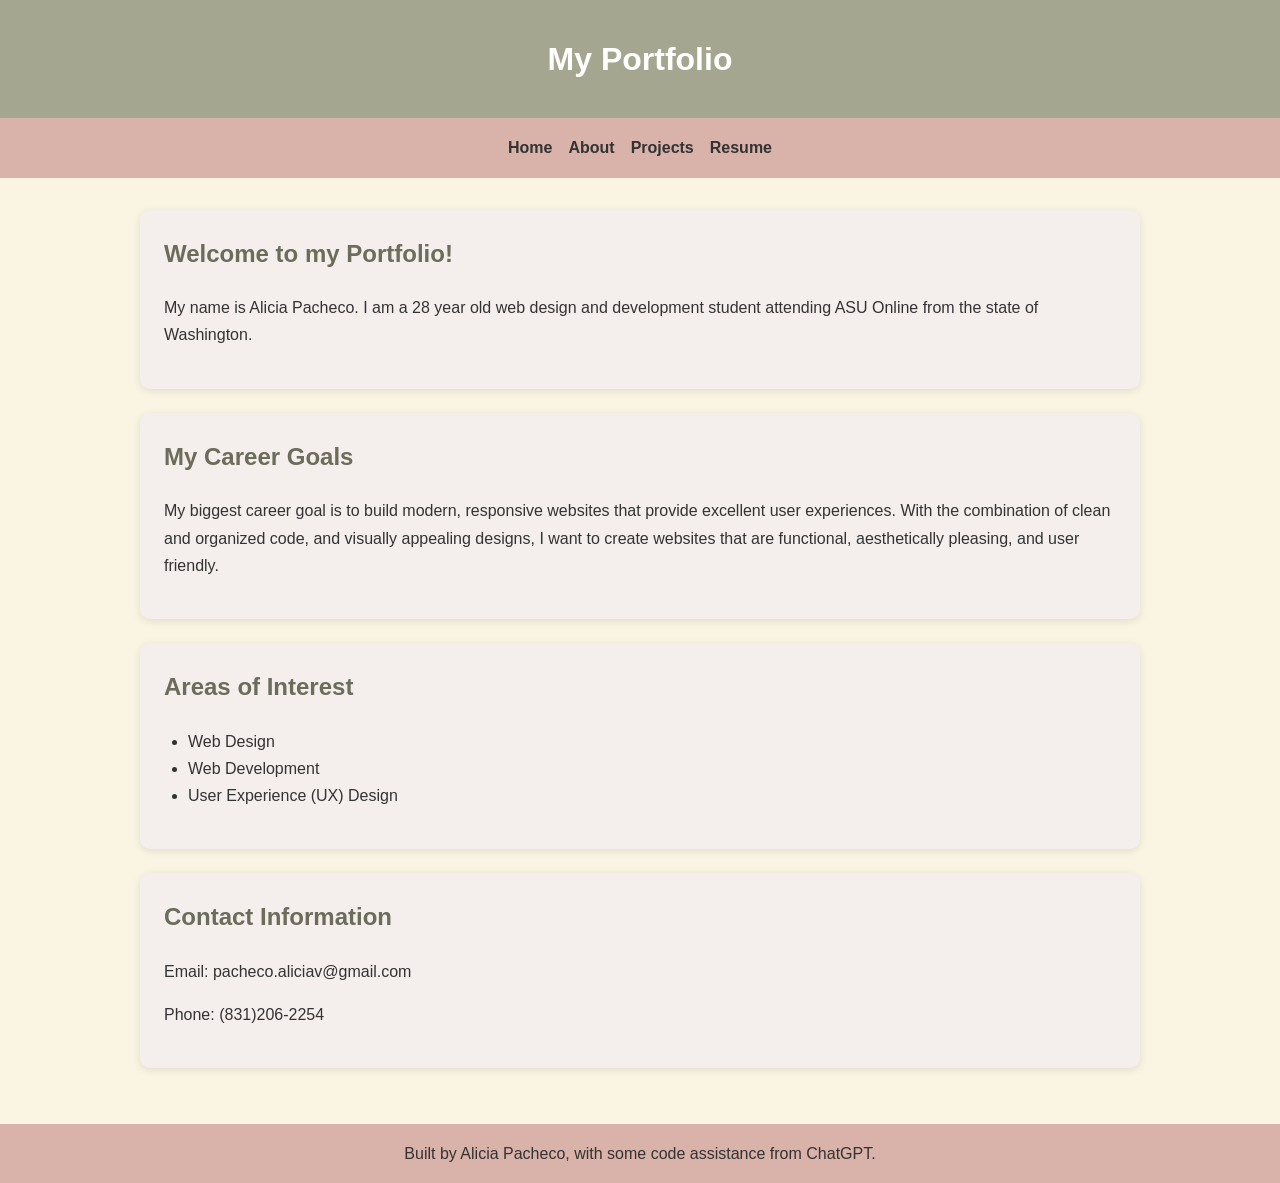
<file: index.html>
<!DOCTYPE html>
<html lang="en">
<head>
    <meta charset="UTF-8">
    <meta name="viewport" content="width=device-width, initial-scale=1.0">
    <link rel="stylesheet" href="styles.css">
    <title>My Portfolio</title>
</head>
<body>
    <header>
        <h1>My Portfolio</h1>
    </header>
    <nav>
        <ul>
            <li><a href="index.html">Home</a></li>
            <li><a href="about.html">About</a></li>
            <li><a href="projects.html">Projects</a></li>
            <li><a href="resume.html">Resume</a></li>
        </ul>
    </nav>
    <main>
        <section>
            <h2>Welcome to my Portfolio!</h2>
            <p>
                My name is Alicia Pacheco. I am a 28 year old web design and development
                student attending ASU Online from the state of Washington.
            </p>
        </section>
        <section> 
            <h2>My Career Goals</h2>
            <p>
                My biggest career goal is to build modern, responsive websites that provide excellent user experiences.
                With the combination of clean and organized code, and visually appealing designs, I want to create 
                websites that are functional, aesthetically pleasing, and user friendly.
            </p>
        </section>
        <section>
            <h2>Areas of Interest</h2>
            <ul>
                <li>Web Design</li>
                <li>Web Development</li>
                <li>User Experience (UX) Design</li>
            </ul>
        </section>
        <section>
            <h2>Contact Information</h2>
            <p>Email: pacheco.aliciav@gmail.com</p>
            <p>Phone: (831)206-2254</p>
        </section>
    </main>
    <footer>
        <p>Built by Alicia Pacheco, with some code assistance from ChatGPT.</p>
    </footer>
</body>
</html>
</file>
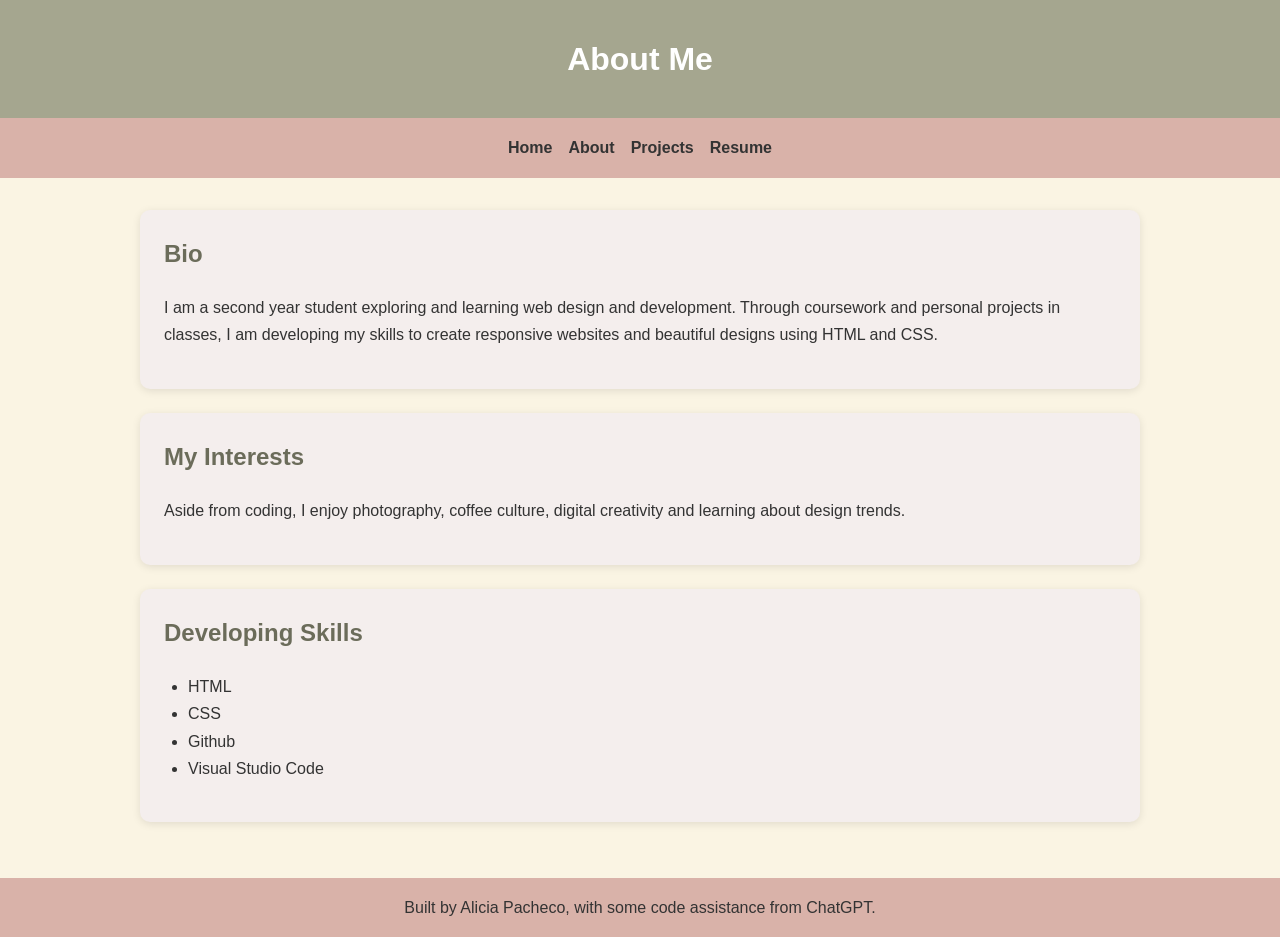
<file: about.html>
<!DOCTYPE html>
<html lang="en">
<head>
    <meta charset="UTF-8">
    <meta name="viewport" content="width=device-width, initial-scale=1.0">
    <link rel="stylesheet" href="styles.css">
    <title>About Me</title>
</head>
<body>
    <header>
        <h1>About Me</h1>
    </header>
    <nav>
        <ul>
            <li><a href="index.html">Home</a></li>
            <li><a href="about.html">About</a></li>
            <li><a href="projects.html">Projects</a></li>
            <li><a href="resume.html">Resume</a></li>
        </ul>
    </nav>
    <main>
        <section>
            <h2>Bio</h2>
            <p>I am a second year student exploring and learning web design and development. 
                Through coursework and personal projects in classes, I am developing my skills to 
                create responsive websites and beautiful designs using HTML and CSS.
            </p>
        </section>
        <section>
            <h2>My Interests</h2>
            <p>Aside from coding, I enjoy photography, coffee culture, digital creativity and learning about design trends.</p>
        </section>
        <section>
            <h2>Developing Skills</h2>
            <ul>
                <li>HTML</li>
                <li>CSS</li>
                <li>Github</li>
                <li>Visual Studio Code</li>
            </ul>
        </section>
    </main>
    <footer>
        <p>Built by Alicia Pacheco, with some code assistance from ChatGPT.</p>
    </footer>
</body>
</html>
</file>
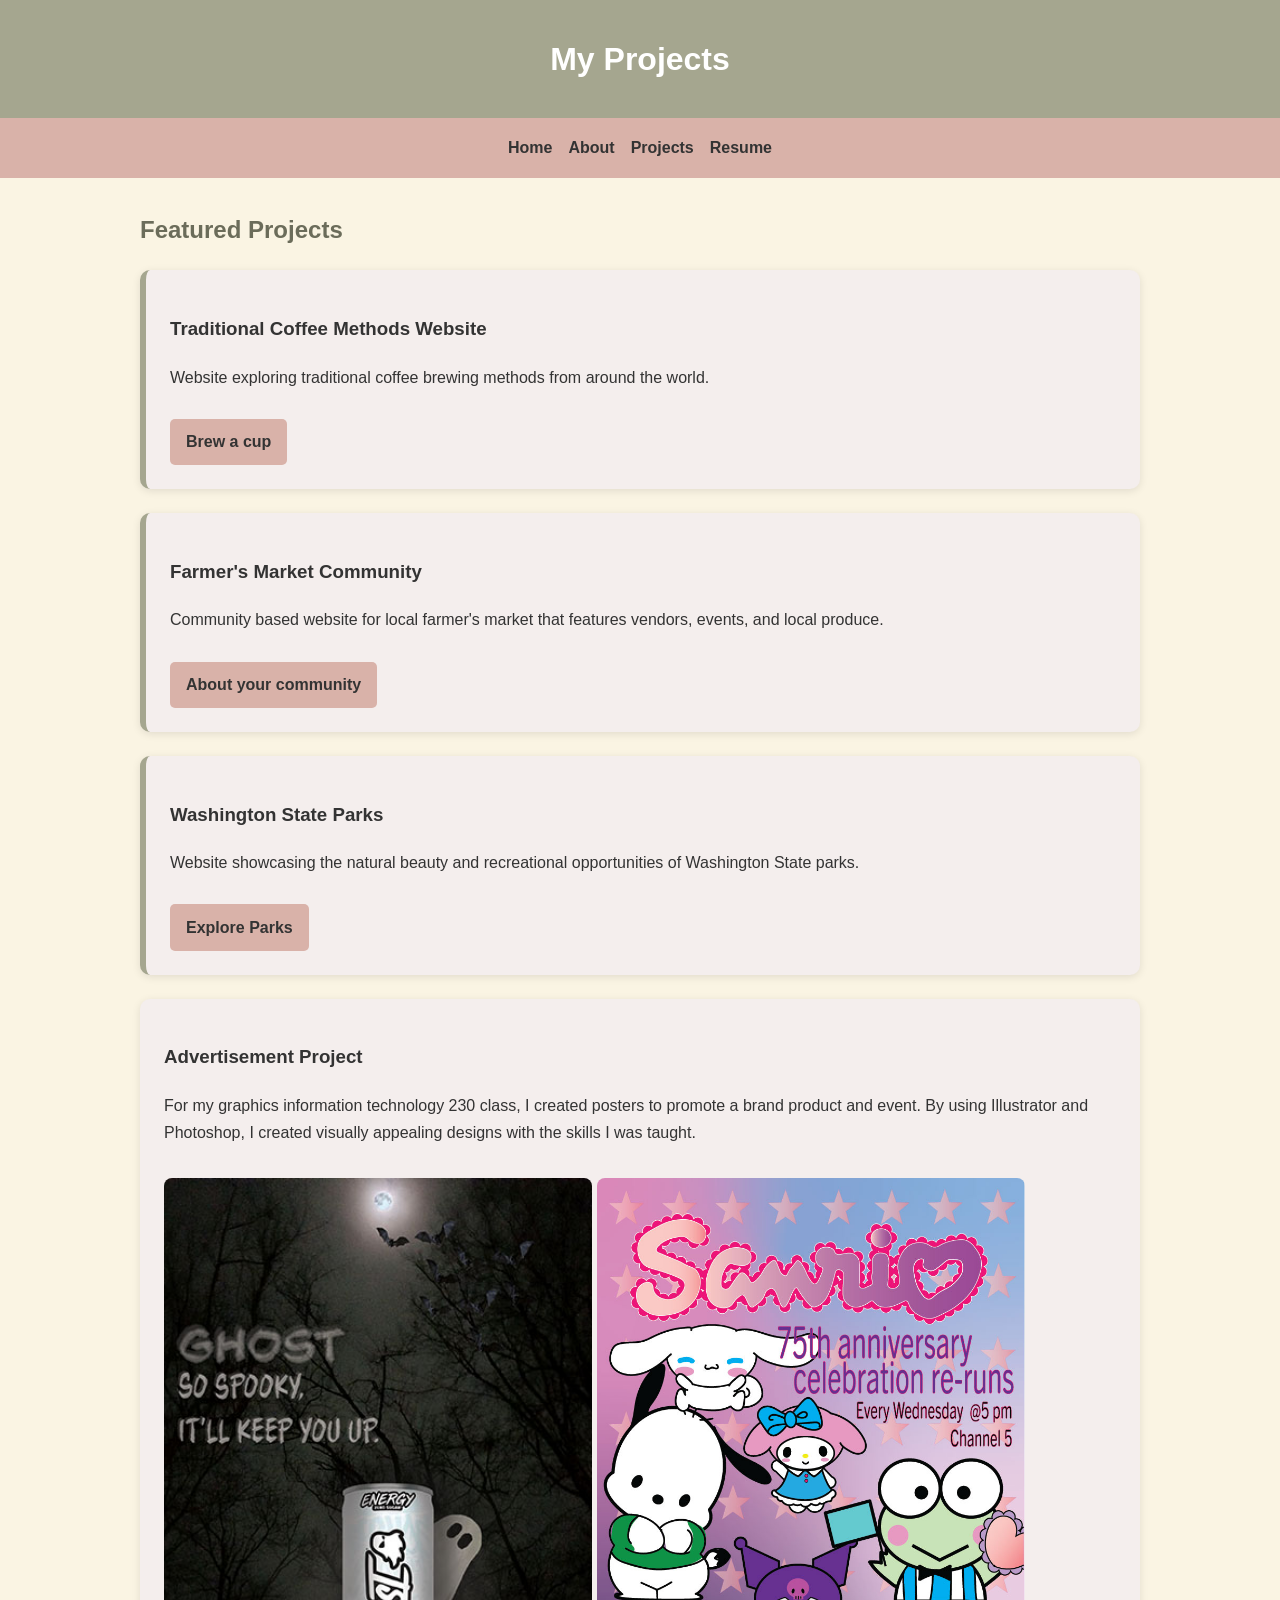
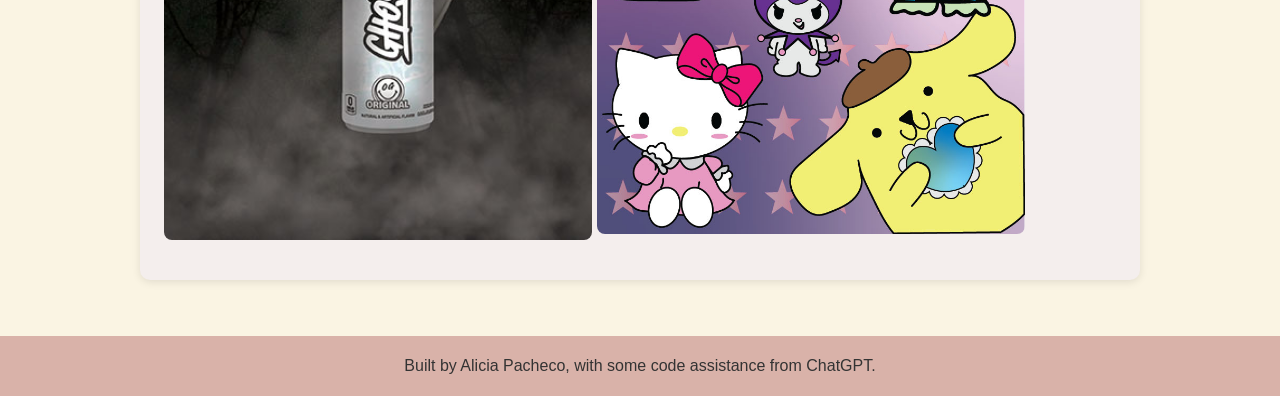
<file: projects.html>
<!DOCTYPE html>
<html lang="en">
<head>
    <meta charset="UTF-8">
    <meta name="viewport" content="width=device-width, initial-scale=1.0">
    <link rel="stylesheet" href="styles.css">
    <title>My Projects</title>
</head>
<body>
    <header>
        <h1>My Projects</h1>
    </header>
    <nav>
        <ul>
            <li><a href="index.html">Home</a></li>
            <li><a href="about.html">About</a></li>
            <li><a href="projects.html">Projects</a></li>
            <li><a href="resume.html">Resume</a></li>
        </ul>
    </nav>
    <main>
        <h2>Featured Projects</h2>
            <section class="project-card">
                <h3>Traditional Coffee Methods Website</h3>
                <p>Website exploring traditional coffee brewing methods from around the world.</p>
                <a href="https://pachecoaliciav.github.io/Pacheco-4-build/" target="_blank">Brew a cup</a>
            </section>
            <section class="project-card">
                <h3>Farmer's Market Community</h3>
                <p>Community based website for local farmer's market that features vendors, events, and local produce.</p>
                <a href="https://codepen.io/avlicia/pen/VYmqLpW" target="_blank">About your community</a>
            </section>
            <section class="project-card">
                <h3>Washington State Parks</h3>
                <p>Website showcasing the natural beauty and recreational opportunities of Washington State parks.</p>
                <a href="https://codepen.io/avlicia/pen/KwNbpWY" target="_blank">Explore Parks</a>
            </section>
            <section>
                <h3>Advertisement Project</h3>
                <p>
                    For my graphics information technology 230 class, I created posters to promote
                    a brand product and event. By using Illustrator and Photoshop, I created visually
                    appealing designs with the skills I was taught.
                </p>
                <img src="images/Ghost.jpg" width="500" alt="Ghost energy advertisement"> <img src="images/Sanrio.jpg" width="500" alt="Sanrio advertisement">
            </section>
    </main>
    <footer>
        <p>Built by Alicia Pacheco, with some code assistance from ChatGPT.</p>
    </footer>
</body>
</html>
</file>
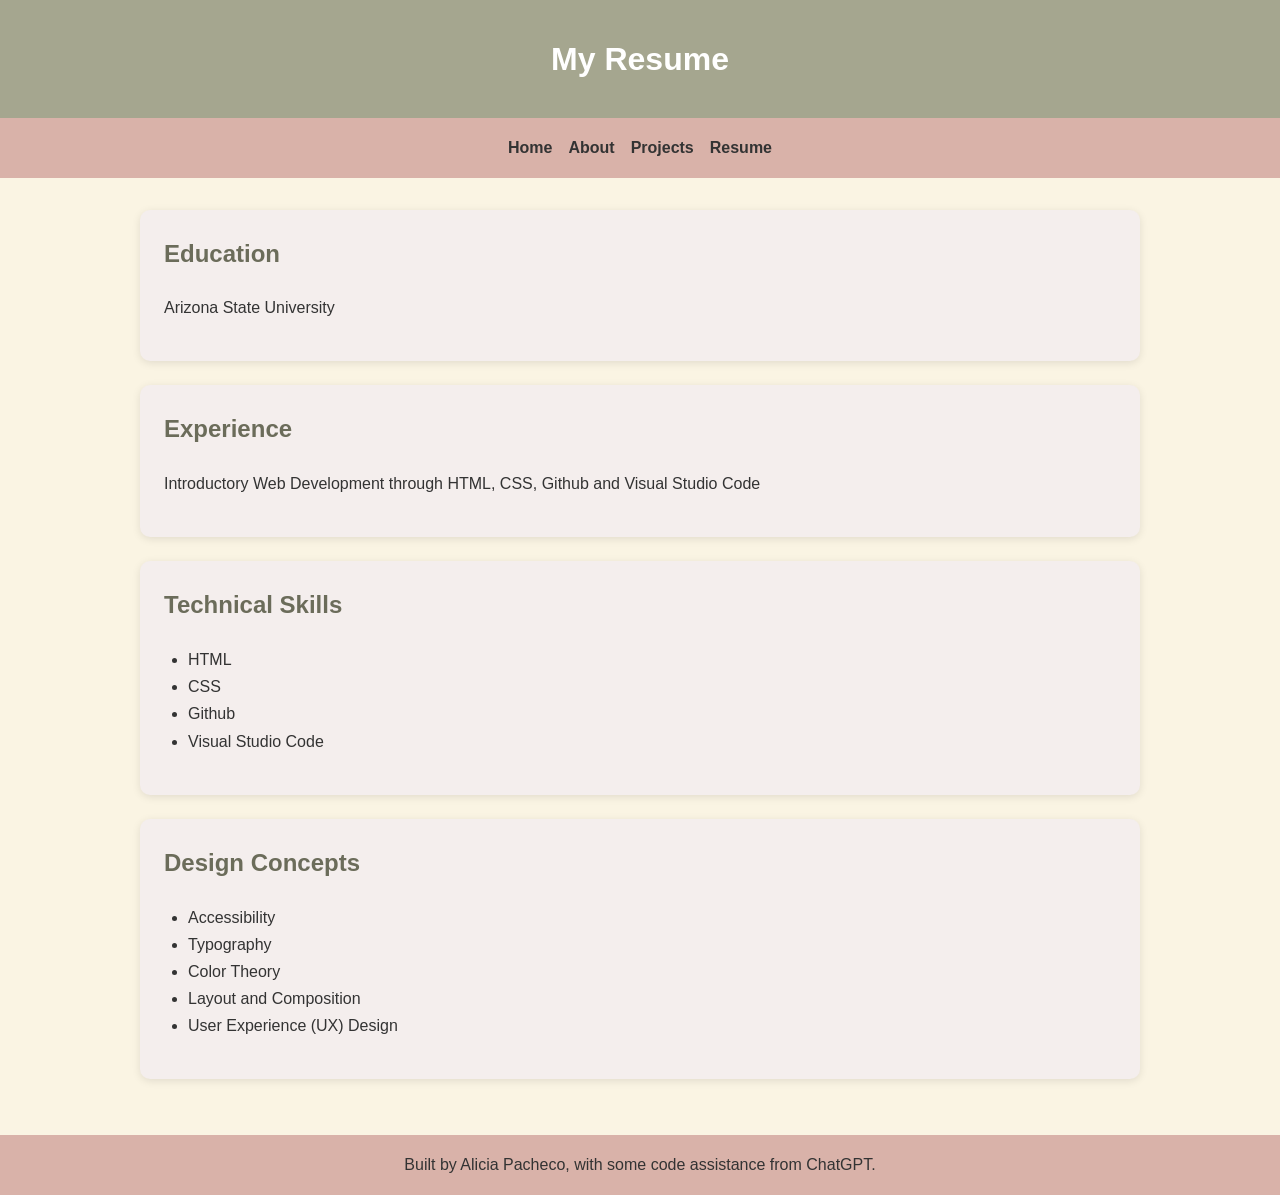
<file: resume.html>
<!DOCTYPE html>
<html lang="en">
<head>
    <meta charset="UTF-8">
    <meta name="viewport" content="width=device-width, initial-scale=1.0">
    <link rel="stylesheet" href="styles.css">
    <title>My Resume</title>
</head>
<body>
    <header>
        <h1>My Resume</h1>
    </header>
    <nav>
        <ul>
            <li><a href="index.html">Home</a></li>
            <li><a href="about.html">About</a></li>
            <li><a href="projects.html">Projects</a></li>
            <li><a href="resume.html">Resume</a></li>
        </ul>
    </nav>
    <main>
        <section> 
            <h2>Education</h2>
            <p>Arizona State University</p>
        </section>
        <section> 
            <h2>Experience</h2>
            <p>Introductory Web Development through HTML, CSS, Github and Visual Studio Code</p>
        </section>
        <section> 
            <h2>Technical Skills</h2>
            <ul>
                <li>HTML</li>
                <li>CSS</li>
                <li>Github</li>
                <li>Visual Studio Code</li>
            </ul>
        </section>
        <section> 
            <h2>Design Concepts</h2>
            <ul>
                <li>Accessibility</li>
                <li>Typography</li>
                <li>Color Theory</li>
                <li>Layout and Composition</li>
                <li>User Experience (UX) Design</li>
            </ul>
        </section>
    </main>
    <footer>
        <p>Built by Alicia Pacheco, with some code assistance from ChatGPT.</p>
    </footer>
</body>
</html>
</file>
<file: styles.css>
/* CSS by Alicia Pacheco */
/* Color palette 
cream = #FAF4E3
sage green= #A5A68F
dusty rose= #D9B2A9
neutral pink= #F2DBD5
offwhite= #F4EEED
mauve rose= #8b5e57
slate gray= #333
white
*/

/* GLOBAL (base) MOBILE FIRST */
body {
    background-color: #FAF4E3;
    color: #333;
    font-family: Arial, Helvetica, sans-serif;
    line-height: 1.7;
    margin: 0;
}

@media (min-width: 500px) {
    nav ul {
        flex-direction: column;
        justify-content: center;
    }
}

/* Header */

header {
    background-color: #A5A68F;
    color: white;
    text-align: center;
    padding: 2rem 1rem;
}
header h1 {
    margin: 0;
}

/* Navigation */

nav {
    background-color: #D9B2A9;
}

nav ul {
    list-style: none;
    margin: 0;
    padding: 1rem;
    display: flex;
    flex-direction: row;
    align-items: center;
    gap: 1rem;
}

nav a {
    text-decoration: none;
    color: #333;
    font-weight: bold;
    transition: color 0.3s;
}

nav a:hover {
    color: white;
}

main {
    max-width: 1000px;
    margin: 0 auto;
    padding: 2rem 1rem;
}

section {
    background-color: #F4EEED;
    padding: 1.5rem;
    margin-bottom: 1.5rem;
    border-radius: 10px;
    box-shadow: 0 2px 8px rgba(0, 0, 0, 0.10);
}

h2 {
    margin-top: 0;
    color:#6b6c5a;
}

/* Lists */

ul {
    padding-left: 1.5rem;
}

/* Links */

a {
    color: #8b5e57;
    font-weight: bold;
}

a:hover {
    color: #a5a68f
}

/* Project */

.project-card {
    border-left: 6px solid #A5A68F
}

.project-card a {
    display: inline-block;
    margin-top: .75rem;
    background-color: #D9B2A9;
    color:#333;
    text-decoration: none;
    padding: 0.6rem 1rem;
    border-radius: 5px;
}

.project-card a:hover {
    background-color: #a5a68f;
    color: white;
}

/* Images */

img {
    max-width: 100%;
    height: auto;
    border-radius: 8px;
}

section img {
    margin-top: 1rem;
    margin-bottom: 1rem;
}

.image-container {
    display: flex;
    gap: 30px;
}
/* Footer */

footer {
    background-color: #d9b2a9;
    text-align: center;
    padding: 1rem;
}

footer p {
    margin: 0;
}

section img {
    width: 45%;
    display: inline-block;
    vertical-align: top;
}
</file>
